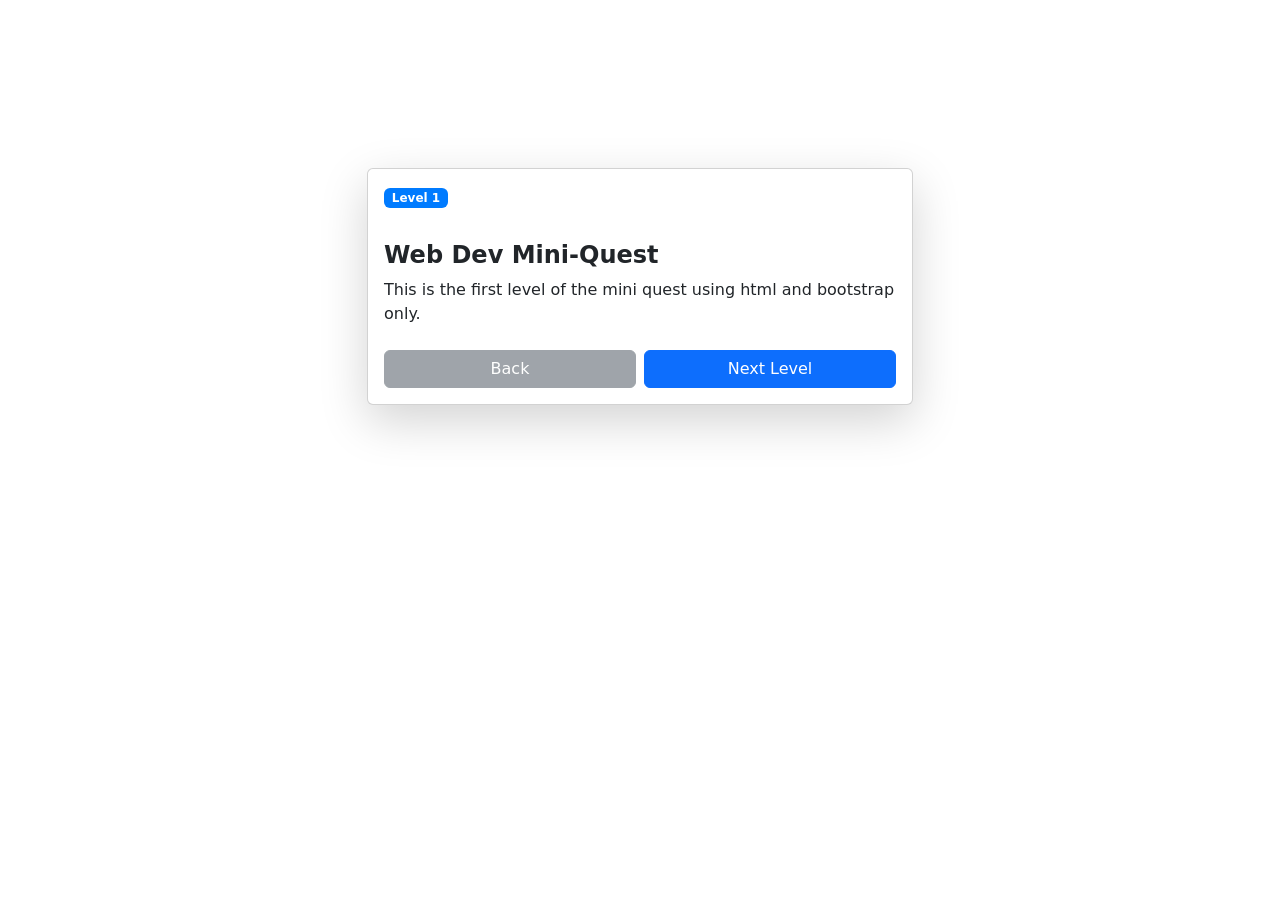
<file: index.html>
<!DOCTYPE html>
<html lang="en">
<head>
    <meta charset="UTF-8">
    <meta name="viewport" content="width=device-width, initial-scale=1.0">
    <link rel="stylesheet" href="https://cdn.jsdelivr.net/npm/bootstrap@4.4.1/dist/css/bootstrap.min.css" integrity="sha384-Vkoo8x4CGsO3+Hhxv8T/Q5PaXtkKtu6ug5TOeNV6gBiFeWPGFN9MuhOf23Q9Ifjh" crossorigin="anonymous">
    <link href="https://cdn.jsdelivr.net/npm/bootstrap@5.3.8/dist/css/bootstrap.min.css" rel="stylesheet" integrity="sha384-sRIl4kxILFvY47J16cr9ZwB07vP4J8+LH7qKQnuqkuIAvNWLzeN8tE5YBujZqJLB" crossorigin="anonymous">
    <title>Level 1</title>
</head>
<body>
    <div class= "container py-5" style="margin-top: 120px">
        <div class ="row justify-content-center">
            <div class ="col-12 col-md-8 col-lg-6" >
                <div class ="card shadow-lg"> 
                    <div class="card-body">
                        <span class="badge badge-primary">Level 1</span>
                        <br><br>
                        <h1 class="h4 fw-bold mt-2">Web Dev Mini-Quest</h1>
                        <p class="text muted mb-2">
                            This is the first level of the mini quest using html and bootstrap only.
                        </p>
                        <div class="d-flex gap-2 mt-4">
                            <button class="btn btn-secondary w-50 " disabled>Back</button>
                            <button class="btn btn-primary w-50" onclick="window.location.href='level2.html'">Next Level</button>
                        </div>
                    </div>  
                </div>
                <script src="https://cdn.jsdelivr.net/npm/bootstrap@5.3.3/dist/js/bootstrap.bundle.min.js"></script>
            </div>
        </div>
    </div>
</body>
</html>
</file>
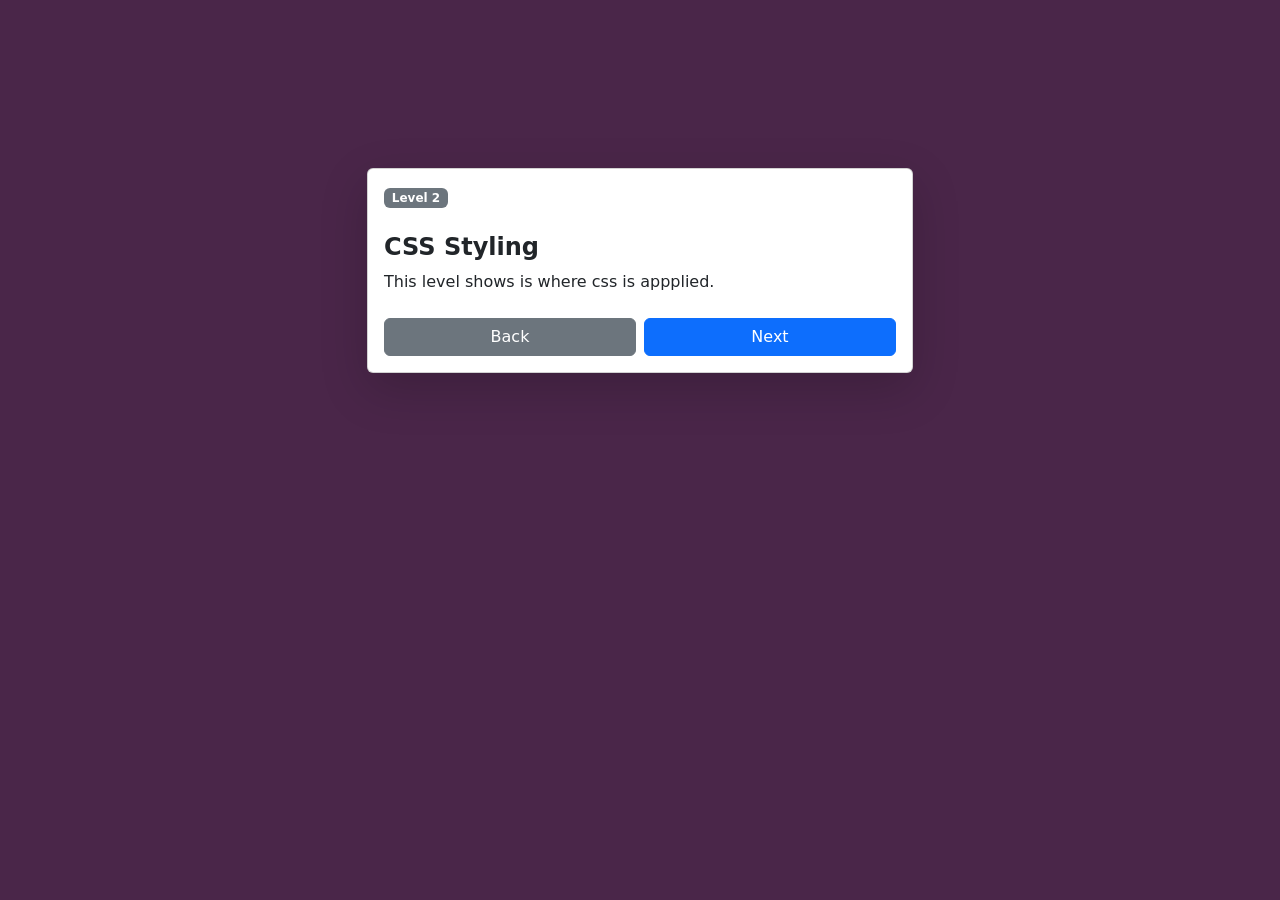
<file: level2.html>
<!DOCTYPE html>
    <html lang="en">
    <head>
        <meta charset="UTF-8">
        <meta name="viewport" content="width=device-width, initial-scale=1.0">
        <title>level 2</title>
        <link rel="stylesheet" href="https://cdn.jsdelivr.net/npm/bootstrap@4.4.1/dist/css/bootstrap.min.css" integrity="sha384-Vkoo8x4CGsO3+Hhxv8T/Q5PaXtkKtu6ug5TOeNV6gBiFeWPGFN9MuhOf23Q9Ifjh" crossorigin="anonymous">
        <link href="https://cdn.jsdelivr.net/npm/bootstrap@5.3.8/dist/css/bootstrap.min.css" rel="stylesheet" integrity="sha384-sRIl4kxILFvY47J16cr9ZwB07vP4J8+LH7qKQnuqkuIAvNWLzeN8tE5YBujZqJLB" crossorigin="anonymous">
        <link rel="stylesheet" href="level2.css">
    </head>
    <body>
        <div class= "container py-5" style="margin-top: 120px">
            <div class ="row justify-content-center">
                <div class ="col-12 col-md-8 col-lg-6" >
                    <div class ="card shadow-lg"> 
                        <div class="card-body">
                            <span class="badge badge-pill badge-secondary">Level 2</span>
                            <br><br>
                            <h1 class="h4 fw-bold ">CSS Styling</h1>
                            <p class="text muted mb-4">
                                This level shows is where css is appplied.
                            </p>

                            <div class="d-flex gap-2 mt-2">
                                <button class="btn btn-secondary w-50" onclick="window.location.href='index.html'">Back</button>
                                <button class="btn btn-primary w-50" onclick="window.location.href='level3.html'">Next</button>
                            </div>
                        </div>  
                    </div>
                    <script src="https://cdn.jsdelivr.net/npm/bootstrap@5.3.3/dist/js/bootstrap.bundle.min.js"></script>
                </div>
            </div>
        </div>
    </body>
    </html>
</file>
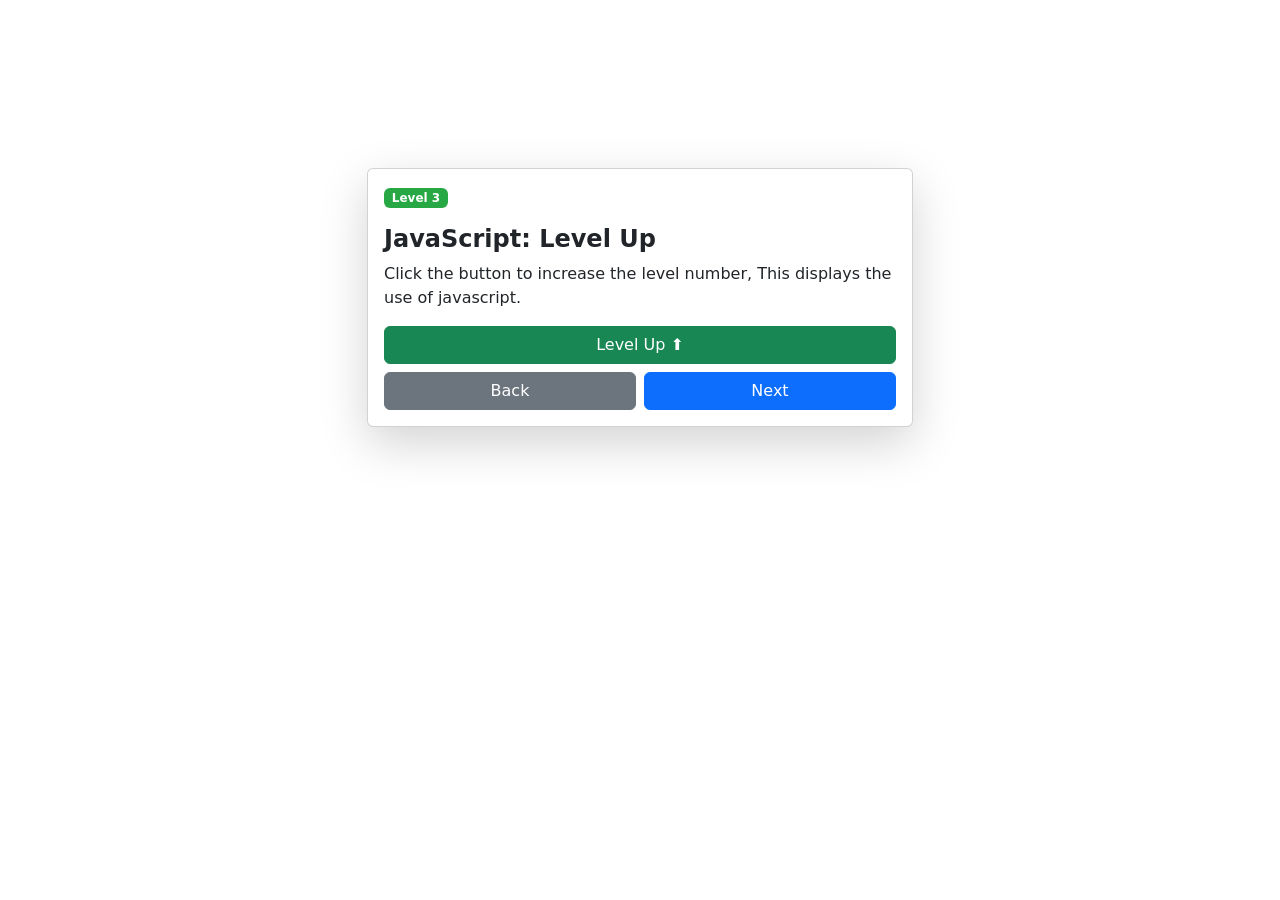
<file: level3.html>
<!DOCTYPE html>
<html lang="en">
<head>
    <meta charset="UTF-8">
    <meta name="viewport" content="width=device-width, initial-scale=1.0">
    <title>level 3</title>
    <link rel="stylesheet" href="https://cdn.jsdelivr.net/npm/bootstrap@4.4.1/dist/css/bootstrap.min.css" integrity="sha384-Vkoo8x4CGsO3+Hhxv8T/Q5PaXtkKtu6ug5TOeNV6gBiFeWPGFN9MuhOf23Q9Ifjh" crossorigin="anonymous">
    <link href="https://cdn.jsdelivr.net/npm/bootstrap@5.3.8/dist/css/bootstrap.min.css" rel="stylesheet" integrity="sha384-sRIl4kxILFvY47J16cr9ZwB07vP4J8+LH7qKQnuqkuIAvNWLzeN8tE5YBujZqJLB" crossorigin="anonymous">
</head>
<body>
    <div class= "container py-5" style="margin-top: 120px">
        <div class ="row justify-content-center">
            <div class ="col-12 col-md-8 col-lg-6" >
                <div class ="card shadow-lg"> 
                    <div class="card-body">
                        <span id="badge" class="badge badge-success"> Level 3 </span>
                        <h3 class="h4 fw-bold mt-3"> JavaScript: Level Up</h3>
                        <p id="Ctxt" class="text muted mb-3">
                            Click the button to increase the level number, This displays the use of javascript.
                        </p>
                        <button id="levelUpbtn" class="btn btn-success w-100 mb-2"> Level Up ⬆ </button>
                        <div class="d-flex gap-2">
                            <button class="btn btn-secondary w-50" onclick="window.location.href='level2.html'">Back</button>
                            <button class="btn btn-primary w-50" onclick="window.location.href='level4.html'">Next</button>
                        </div>
                    </div>  
                </div>
                <script src="https://cdn.jsdelivr.net/npm/bootstrap@5.3.3/dist/js/bootstrap.bundle.min.js"></script>
            </div>
        </div>
    </div>
    <script src="level3.js"></script>
</body>
</html>
</file>
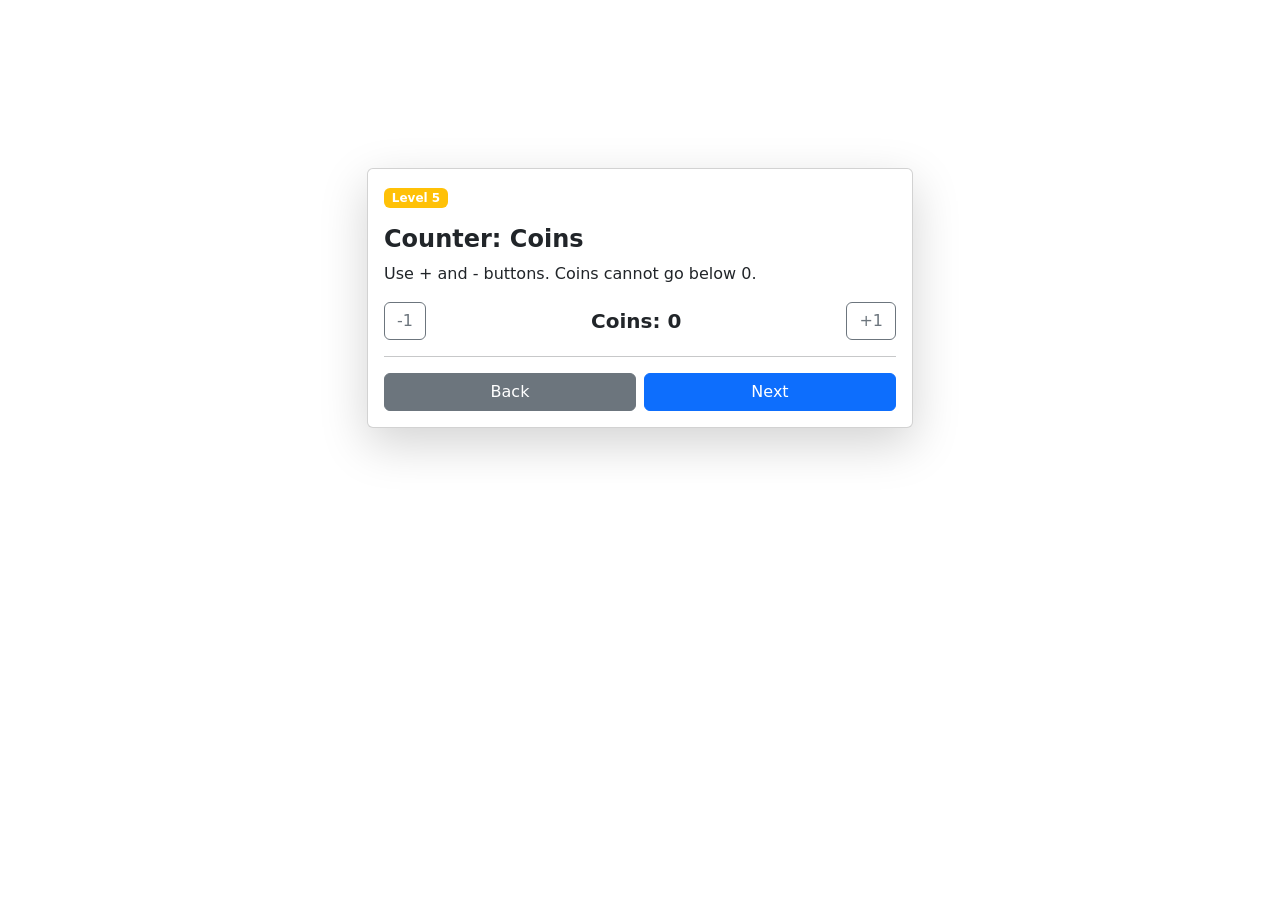
<file: level5.html>
<!DOCTYPE html>
<html lang="en">
<head>
    <meta charset="UTF-8">
    <meta name="viewport" content="width=device-width, initial-scale=1.0">
    <title>level 5</title>
    <link rel="stylesheet" href="https://cdn.jsdelivr.net/npm/bootstrap@4.4.1/dist/css/bootstrap.min.css" integrity="sha384-Vkoo8x4CGsO3+Hhxv8T/Q5PaXtkKtu6ug5TOeNV6gBiFeWPGFN9MuhOf23Q9Ifjh" crossorigin="anonymous">
    <link href="https://cdn.jsdelivr.net/npm/bootstrap@5.3.8/dist/css/bootstrap.min.css" rel="stylesheet" integrity="sha384-sRIl4kxILFvY47J16cr9ZwB07vP4J8+LH7qKQnuqkuIAvNWLzeN8tE5YBujZqJLB" crossorigin="anonymous">
</head>
<body>
    <div class= "container py-5" style="margin-top: 120px">
        <div class ="row justify-content-center">
            <div class ="col-12 col-md-8 col-lg-6" >
                <div class ="card shadow-lg"> 
                    <div class="card-body">
                        <span class="badge badge-warning"> Level 5 </span>
                        <h3 class="h4 fw-bold mt-3 "> Counter: Coins </h3>
                        <p class="text muted mb-3">
                            Use + and - buttons. Coins cannot go below 0.  
                        </p>
                        <div class="d-flex align-items-center justify-content-between mb-3">
                            <button id="minusBtn" class="btn btn-outline-secondary">-1</button>
                            <div class="fw-bold fs-5"> Coins:
                                <span id="coins">0</span>
                            </div>
                            <button id="plusBtn" class="btn btn-outline-secondary">+1</button>
                        </div>
                        <hr>
                        <div class="d-flex gap-2">
                            <button class="btn btn-secondary w-50" onclick="window.location.href='level4.html'">Back</button>
                            <button class="btn btn-primary w-50" onclick="window.location.href='level6.html'">Next</button>
                        </div>
                    </div>  
                </div>
                <script src="https://cdn.jsdelivr.net/npm/bootstrap@5.3.3/dist/js/bootstrap.bundle.min.js"></script>
                <script src="level5.js"></script>
            </div>
        </div>
    </div>
</body>
</html>
</file>
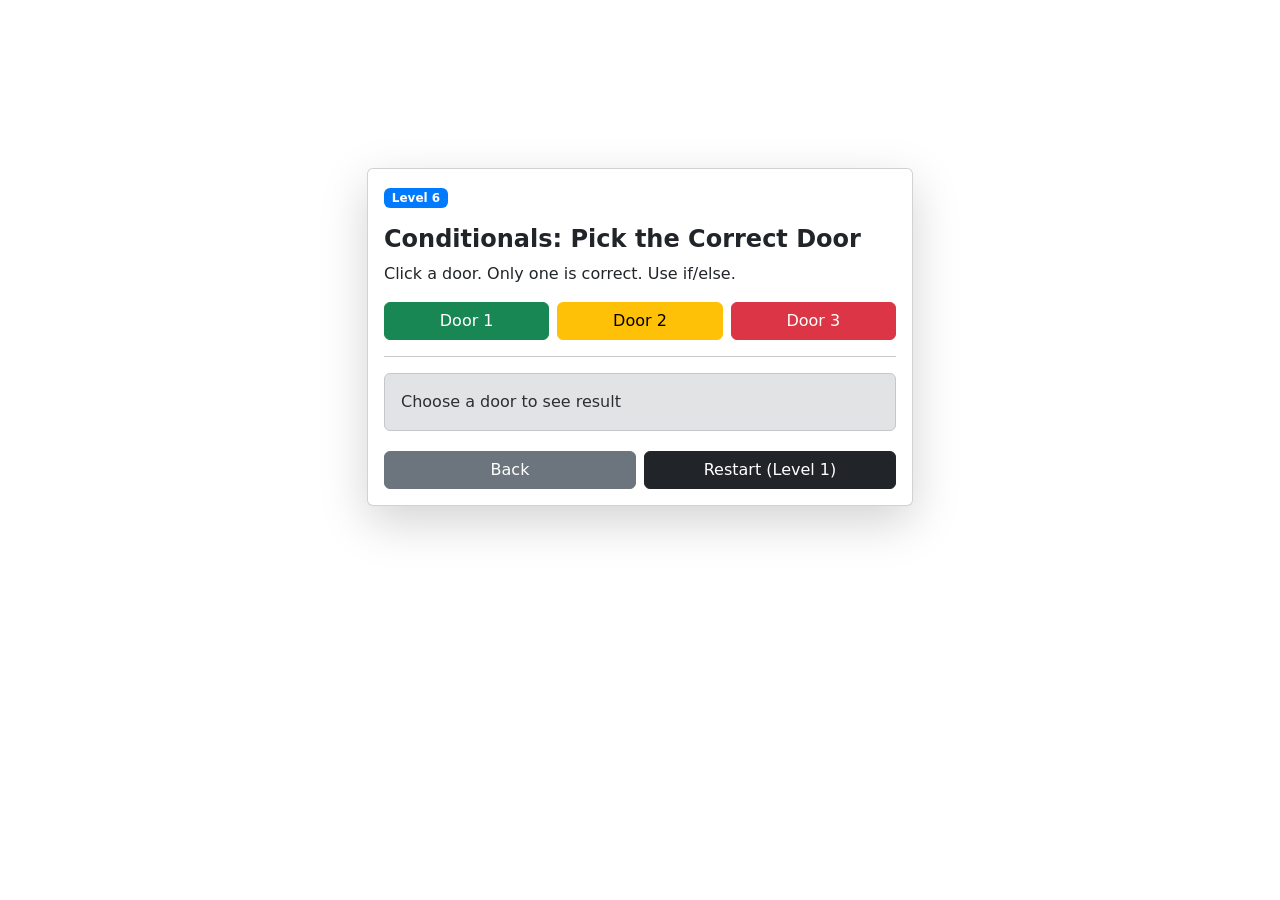
<file: level6.html>
<!DOCTYPE html>
<html lang="en">
<head>
    <meta charset="UTF-8">
    <meta name="viewport" content="width=device-width, initial-scale=1.0">
    <title>level 6</title>
    <link rel="stylesheet" href="https://cdn.jsdelivr.net/npm/bootstrap@4.4.1/dist/css/bootstrap.min.css" integrity="sha384-Vkoo8x4CGsO3+Hhxv8T/Q5PaXtkKtu6ug5TOeNV6gBiFeWPGFN9MuhOf23Q9Ifjh" crossorigin="anonymous">
    <link href="https://cdn.jsdelivr.net/npm/bootstrap@5.3.8/dist/css/bootstrap.min.css" rel="stylesheet" integrity="sha384-sRIl4kxILFvY47J16cr9ZwB07vP4J8+LH7qKQnuqkuIAvNWLzeN8tE5YBujZqJLB" crossorigin="anonymous">
</head>
<body>
    <div class= "container py-5" style="margin-top: 120px">
        <div class ="row justify-content-center">
            <div class ="col-12 col-md-8 col-lg-6" >
                <div class ="card shadow-lg"> 
                    <div class="card-body">
                        <span class="badge badge-primary"> Level 6 </span>
                        <h3 class="h4 fw-bold mt-3 "> Conditionals: Pick the Correct Door </h3>
                        <p class="text muted mb-3">
                            Click a door. Only one is correct. Use if/else. 
                        </p>
                        <div class="d-flex gap-2">
                            <button class="btn btn-success flex-fill doorBtn" data-door="1"><i class="bi bi-door-open"></i> Door 1</button>
                            <button class="btn btn-warning flex-fill doorBtn" data-door="2"><i class="bi bi-door-open"></i> Door 2</button>
                            <button class="btn btn-danger flex-fill doorBtn" data-door="3"><i class="bi bi-door-open"></i> Door 3</button>
                        </div>

                        <hr>
                       <div id="result" class="alert alert-secondary mt-3 mb-0" >Choose a door to see result</div>
                    <div class="d-flex gap-2" style = "margin-top: 20px;" >
                        <button class="btn btn-secondary w-50" onclick="window.location.href = 'level5.html'">
                        <i class="bi bi-arrow-left"></i> Back </button>
                <button class="btn btn-dark w-50" onclick="window.location.href = 'index.html'"><i class="bi bi-arrow-clockwise"></i> Restart (Level 1)</button>
                    </div>
                </div>
            </div>
        </div>
    </div>
      <script src="https://cdn.jsdelivr.net/npm/bootstrap@5.3.8/dist/js/bootstrap.bundle.min.js" integrity="sha384-FKyoEForCGlyvwx9Hj09JcYn3nv7wiPVlz7YYwJrWVcXK/BmnVDxM+D2scQbITxI" crossorigin="anonymous"></script>
      <script src="level6.js"></script>
</body>
</html>
</file>
<file: level2.css>
body {
    background-color: rgb(74, 38, 73);
}
</file>
